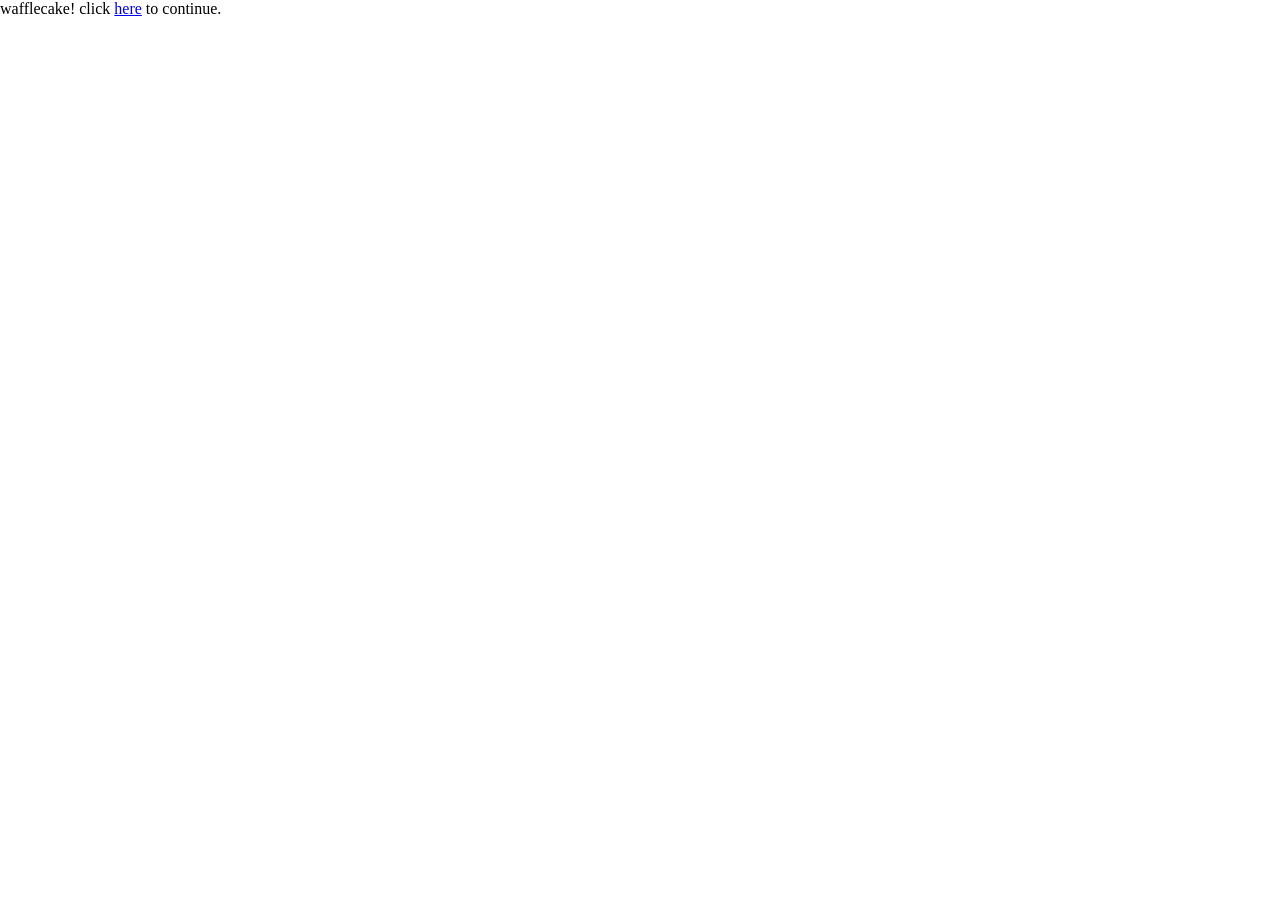
<file: index.html>
<!DOCTYPE html>
<html lang="en">
  <head>
    <title>zerena a really awesome artist!</title>
    <link rel="shortcut icon" href="favicon.ico" />
    <meta charset="utf-8" />
    <meta name="generator" content="DocPad v6.59.6" />
    <link  rel="stylesheet" href="/styles/index.css" />
  </head>
  <body>
    <main>
wafflecake!

click <a href="/works.html">here</a> to continue.
</main>
  </body>
</html>
</file>
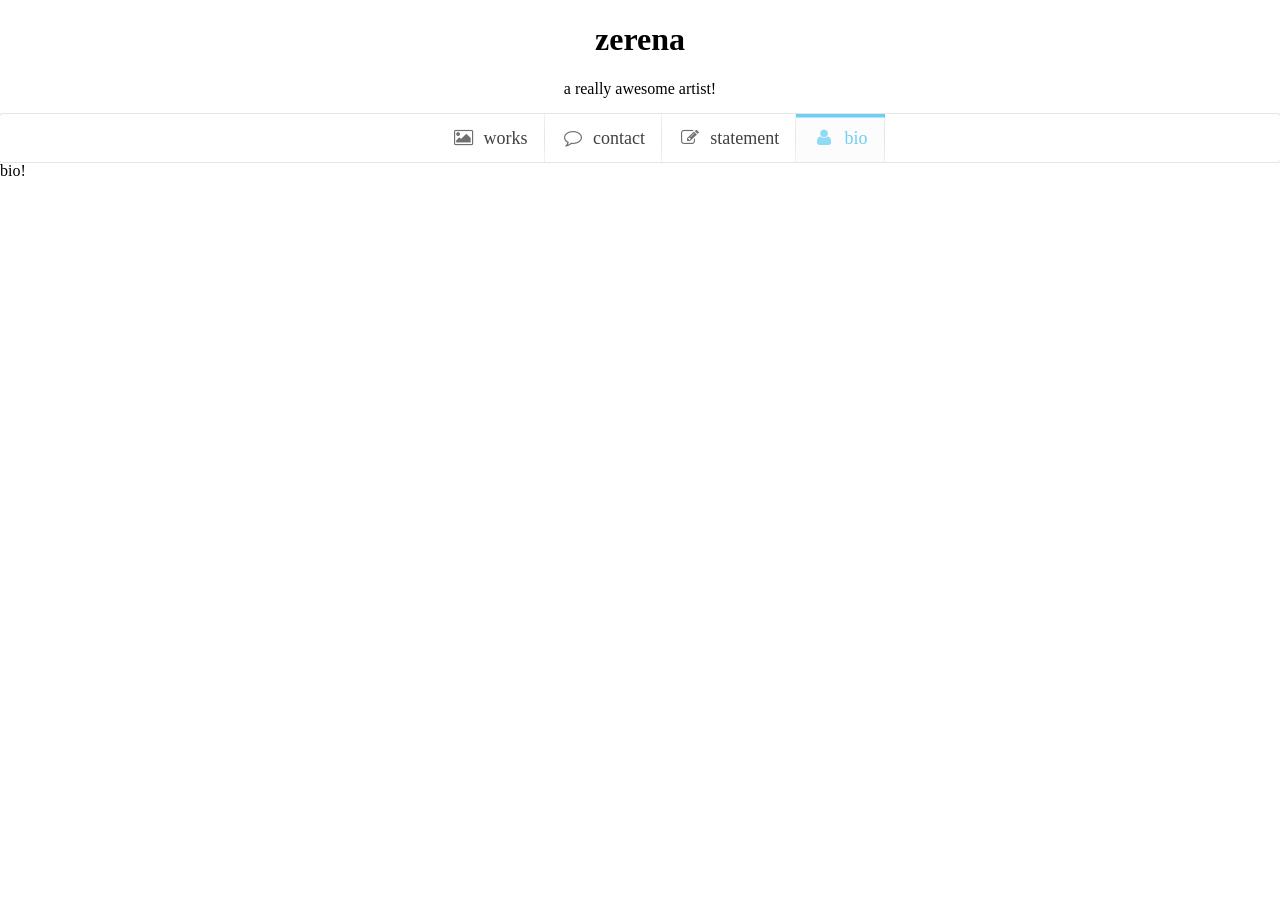
<file: bio.html>
<!DOCTYPE html>
<html lang="en" class="no-js">
  <head>
    <title>zerena bio</title>
    <link rel="shortcut icon" href="favicon.ico" />
    <meta charset="utf-8" />
    <meta description="" />
    <meta name="generator" content="DocPad v6.59.6" />
    <link  rel="stylesheet" href="/styles/index.css" />
  </head>
  <body>
    <p class="browsehappy">You are using an <strong>outdated</strong> browser. Please <a href="http://browsehappy.com/" target="_blank">upgrade your browser</a> to improve your experience.</p>
    <noscript class="noscript">For full functionality of this page it is necessary to enable JavaScript. Here are the <a href="http://www.enable-javascript.com" target="_blank"> instructions how to enable JavaScript in your web browser</a></noscript>
    <header>
  
  <h1>zerena</h1>
  <p>a really awesome artist!</p>

  <nav role="navigation">
  

<ul class="ui large menu">
  
  <a href="/works.html">
    <li class="teal item">
      <i class="photo icon"></i>
      works
      
    </li>
  </a>
  
  <a href="/contact.html">
    <li class="purple item">
      <i class="comment outline icon"></i>
      contact
      
    </li>
  </a>
  
  <a href="/statement.html">
    <li class="green item">
      <i class="edit icon"></i>
      statement
      
    </li>
  </a>
  
  <a href="/bio.html">
    <li class="active blue item">
      <i class="user icon"></i>
      bio
      
    </li>
  </a>
  
</ul>

</nav>
</header>
    bio!
    <script defer="defer"  src="/scripts/bundle.js"></script>
  </body>
</html>
</file>
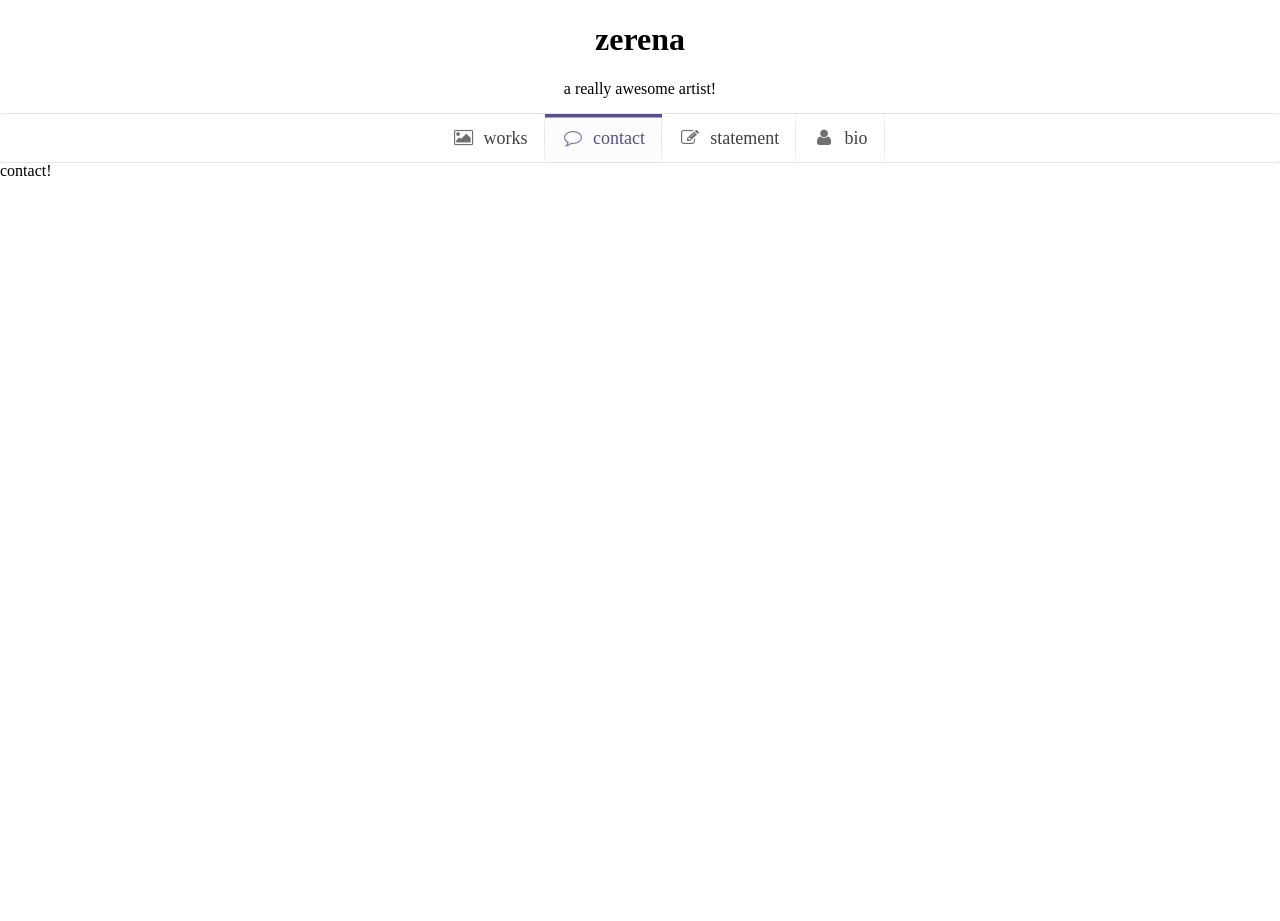
<file: contact.html>
<!DOCTYPE html>
<html lang="en" class="no-js">
  <head>
    <title>zerena contact</title>
    <link rel="shortcut icon" href="favicon.ico" />
    <meta charset="utf-8" />
    <meta description="" />
    <meta name="generator" content="DocPad v6.59.6" />
    <link  rel="stylesheet" href="/styles/index.css" />
  </head>
  <body>
    <p class="browsehappy">You are using an <strong>outdated</strong> browser. Please <a href="http://browsehappy.com/" target="_blank">upgrade your browser</a> to improve your experience.</p>
    <noscript class="noscript">For full functionality of this page it is necessary to enable JavaScript. Here are the <a href="http://www.enable-javascript.com" target="_blank"> instructions how to enable JavaScript in your web browser</a></noscript>
    <header>
  
  <h1>zerena</h1>
  <p>a really awesome artist!</p>

  <nav role="navigation">
  

<ul class="ui large menu">
  
  <a href="/works.html">
    <li class="teal item">
      <i class="photo icon"></i>
      works
      
    </li>
  </a>
  
  <a href="/contact.html">
    <li class="active purple item">
      <i class="comment outline icon"></i>
      contact
      
    </li>
  </a>
  
  <a href="/statement.html">
    <li class="green item">
      <i class="edit icon"></i>
      statement
      
    </li>
  </a>
  
  <a href="/bio.html">
    <li class="blue item">
      <i class="user icon"></i>
      bio
      
    </li>
  </a>
  
</ul>

</nav>
</header>
    contact!
    <script defer="defer"  src="/scripts/bundle.js"></script>
  </body>
</html>
</file>
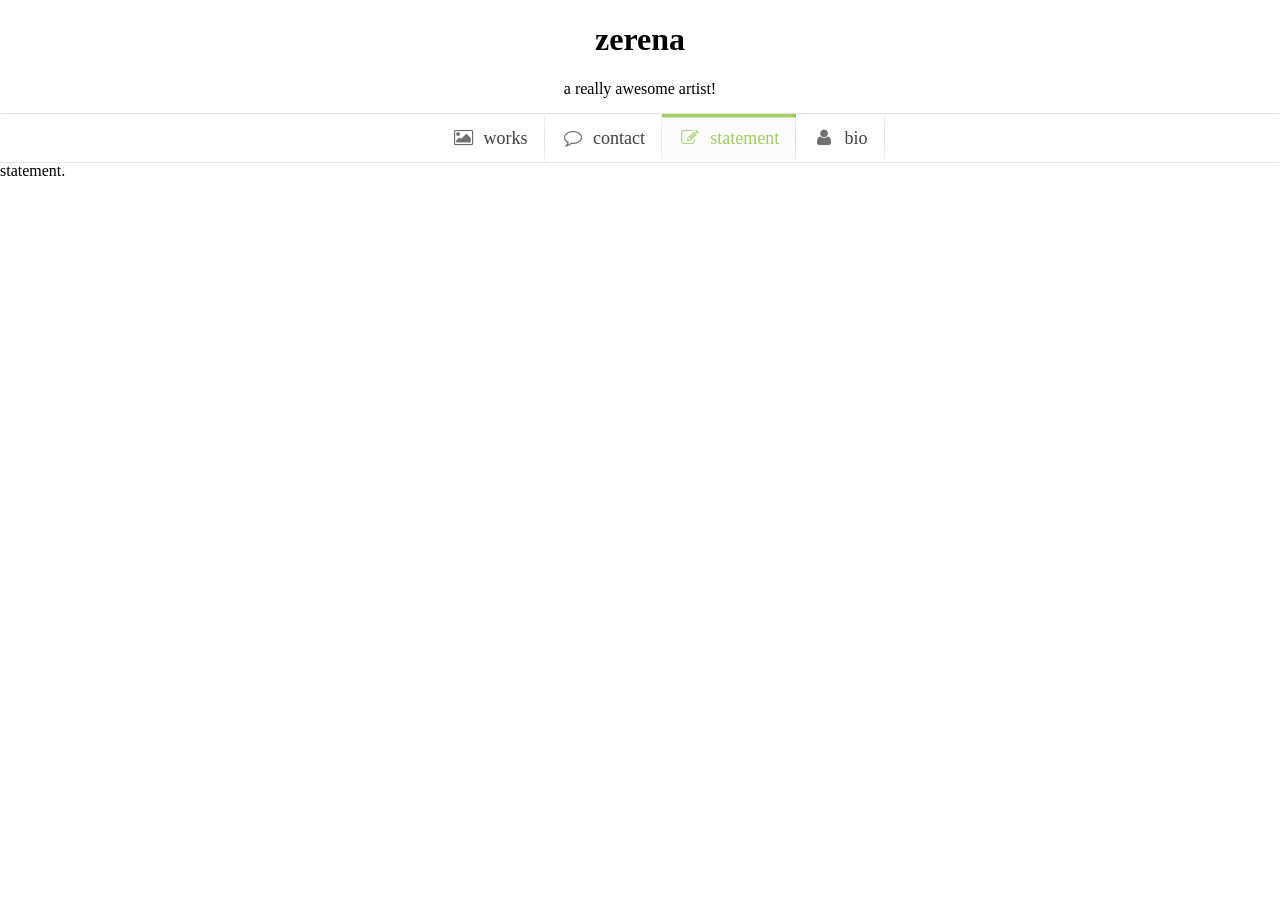
<file: statement.html>
<!DOCTYPE html>
<html lang="en" class="no-js">
  <head>
    <title>zerena statement</title>
    <link rel="shortcut icon" href="favicon.ico" />
    <meta charset="utf-8" />
    <meta description="" />
    <meta name="generator" content="DocPad v6.59.6" />
    <link  rel="stylesheet" href="/styles/index.css" />
  </head>
  <body>
    <p class="browsehappy">You are using an <strong>outdated</strong> browser. Please <a href="http://browsehappy.com/" target="_blank">upgrade your browser</a> to improve your experience.</p>
    <noscript class="noscript">For full functionality of this page it is necessary to enable JavaScript. Here are the <a href="http://www.enable-javascript.com" target="_blank"> instructions how to enable JavaScript in your web browser</a></noscript>
    <header>
  
  <h1>zerena</h1>
  <p>a really awesome artist!</p>

  <nav role="navigation">
  

<ul class="ui large menu">
  
  <a href="/works.html">
    <li class="teal item">
      <i class="photo icon"></i>
      works
      
    </li>
  </a>
  
  <a href="/contact.html">
    <li class="purple item">
      <i class="comment outline icon"></i>
      contact
      
    </li>
  </a>
  
  <a href="/statement.html">
    <li class="active green item">
      <i class="edit icon"></i>
      statement
      
    </li>
  </a>
  
  <a href="/bio.html">
    <li class="blue item">
      <i class="user icon"></i>
      bio
      
    </li>
  </a>
  
</ul>

</nav>
</header>
    statement.
    <script defer="defer"  src="/scripts/bundle.js"></script>
  </body>
</html>
</file>
